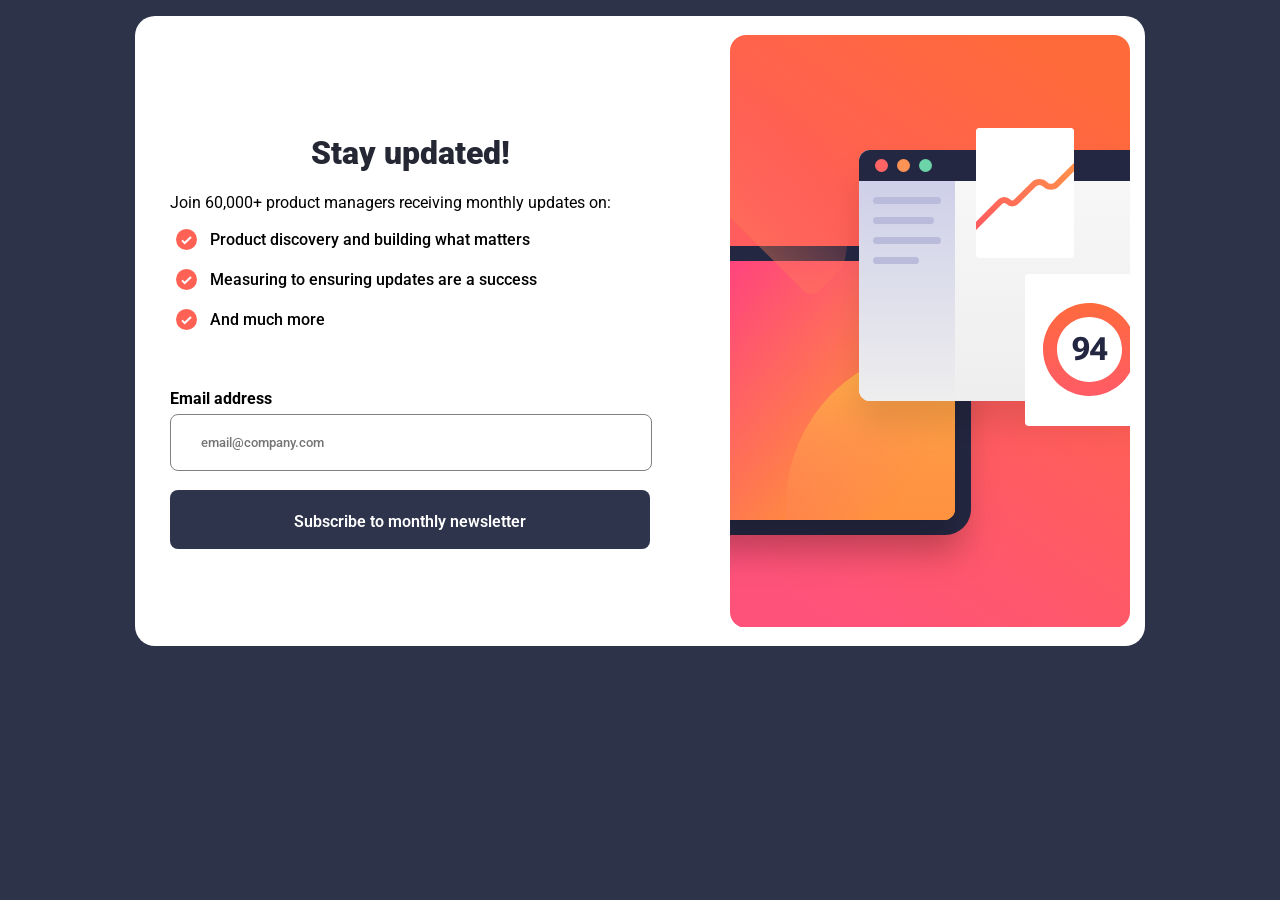
<file: index.html>
<!DOCTYPE html>
<html lang="en">
<head>
    <meta charset="UTF-8">
    <meta name="viewport" content="width=device-width, initial-scale=1.0">
    <title>Document</title>
    <link rel="icon" href="favicon-32x32.png">
    <link rel="stylesheet" href="style.css">
</head>
    <div class="container">
        <div class="texts-area">
        <h1>Stay updated!</h1>
        <p>Join 60,000+ product managers receiving monthly updates on:</p>

        <ul>
            <li>Product discovery and building what matters</li>
            <br>
            <li>Measuring to ensuring updates are a success</li>
            <br>
            <li>And much more</li>
        </ul>
        <form name="form" action="desktop_success.html" novalidate  onsubmit="return(validate())" >
            <div><p class="email-address">Email address</p><p id="error" class="error"></p></div>
            <input type="email" id="email" name="email" class="email" placeholder="email@company.com" id="email" >
        </label>
            <br><br>
            <button class="submit" type="submit" name="submit"><h3 class="btn"><h3>Subscribe to monthly newsletter</h3></button>
        </form>
        </div>
       <div class="right-side"></div>
    </div>

    <script>
        function validate(){
            const emailInput = document.getElementById('email').value;
            const emailRegex = /^[^\s@]+@[^\s@]+\.[^\s@]+$/;
            if (document.form.email.value == ""){
                document.getElementById('error').style.display = 'block';
                document.getElementById('error').innerHTML = 'Email cannot be empty';
                document.getElementById('email').style.backgroundColor = 'hsl(0, 100%, 94%)';
                document.form.email.focus()
                return false
            }

            if (!emailRegex.test(emailInput)){
                document.getElementById('error').style.display = 'block';
                document.getElementById('error').innerHTML = 'Valid email required';
                document.getElementById('email').style.backgroundColor = 'hsl(0, 100%, 94%)';
                document.form.email.focus()
                return false
            }

        }

    
    </script>
<body>
</html>
</file>
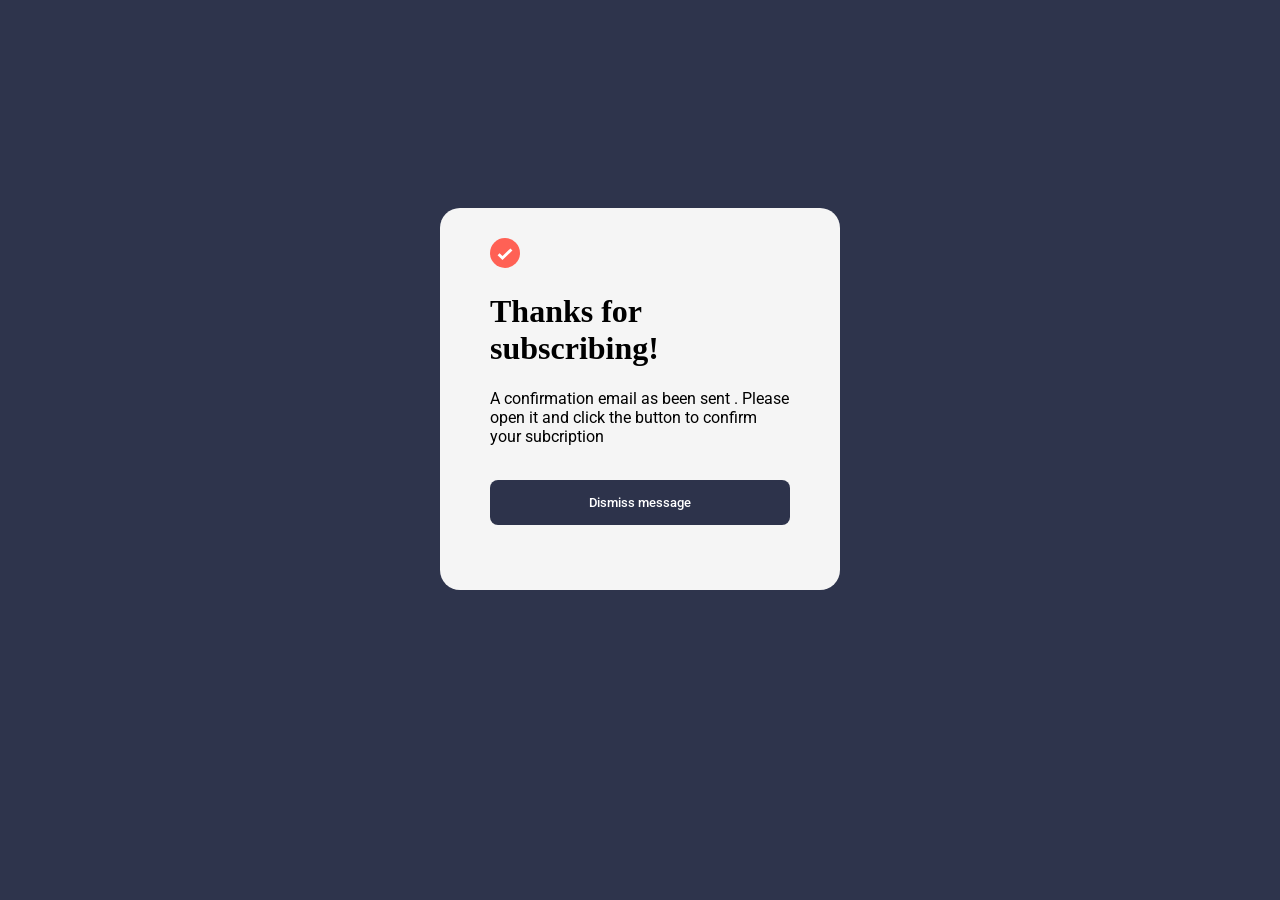
<file: desktop_success.html>
<!DOCTYPE html>
<html lang="en">
<head>
    <meta charset="UTF-8">
    <meta name="viewport" content="width=device-width, initial-scale=1.0">
    <title>Document</title>
    <style>
    @import url('https://fonts.googleapis.com/css2?family=Roboto:ital,wght@0,100;0,300;0,400;0,500;0,700;0,900;1,100;1,300;1,400;1,500;1,700;1,900&display=swap');
    body{
    background-color: rgba(23, 30, 56, 0.899);
    display: flex;
    justify-content: center;
    align-items: center;
    padding: 12.5rem;
    overflow: hidden;
   
    }
    .container{
        background-color: whitesmoke;
        height: 22rem;
        width: 18.75rem;
        border-radius: 1.25rem;
        padding-left: 3.125rem;
        padding-top: 1.875rem;
        padding-right: 3.125rem;
    }
    button{
        padding: 0.938rem;
        text-align: center;
        width: 18.75rem;
        border-radius: 0.5rem;
        border: none;
        background-color:rgba(23, 30, 56, 0.899);
        color: white;
        font-family: "Roboto", sans-serif;
        font-weight: 500;
    }
    button:hover{
    cursor: pointer;
    background: linear-gradient(to right , hsl(340, 75%, 63%), hsl(370, 100%, 65%));
    box-shadow: 1px 8px 18px hsl(370, 100%, 85%) ;

    }
    p{ 
    font-family: "Roboto", sans-serif;
    font-weight: 400;
    font-style: normal;
    }
    @media screen and (max-width: 29.688rem) {
        .container{
            min-width: 100%;
            border-radius: 0%;
            height: fit-content;
            
        }
        button{
            margin-top: 100%;
        }
        body{
            padding: 0;
            margin: 0;
            display: block;
        }
    }
    </style>
</head>
<body>
    <div class="container">
        <img src="icon-list.svg" width="30px">
        <h1>Thanks for subscribing!</h1>
        <P>A confirmation email as been sent <b id="userEmail"></b>. Please open it and click the button to confirm your subcription </P>
        <br>
        <button>Dismiss message</button>
    </div>

    <script>
        const urlParams = new URLSearchParams(window.location.search);
        const email = urlParams.get('email');
        document.getElementById('userEmail').innerHTML = email;
    </script>
</body>
</html>
</file>
<file: style.css>
@import url('https://fonts.googleapis.com/css2?family=Roboto:ital,wght@0,100;0,300;0,400;0,500;0,700;0,900;1,100;1,300;1,400;1,500;1,700;1,900&display=swap');
*{
    font-family:"Roboto";
    
}

body{
    background-color: rgba(22, 29, 54, 0.899);
    display: flex;
    justify-content: center;
    align-items: center;
    padding: 0;
    padding-top: 1rem;
    margin: 0;
}
h1{
    font-family: "Roboto", sans-serif;
    font-weight: 900;
    font-style:normal;
    text-align: center;
    color:hsla(227, 42%, 8%, 0.899);
}
p{
  font-family: "Roboto", sans-serif;
  font-weight: 400;
  font-style: normal;
}
li{
    font-family: "Roboto", sans-serif;
    font-weight: 500;
    font-style: normal; 
}
.container{
    height: 37.5rem;
    min-width: 55%;
    display: flex;
    padding: 15px;
    align-items: center;
    justify-content: center;
    border-radius: 20px;
    background-color: white;
    overflow: hidden;
    gap: 3.75rem;
}

ul{
    list-style-type: none;
    padding: 0;
    margin-bottom: 2.68rem;
    
}
li{
    background-image: url(icon-list.svg);
    background-repeat: no-repeat;
    background-position: 0.4rem;
    padding-left: 2.5rem;
    padding-top: 0.068rem;
    padding-bottom: 0.068rem;
    margin: 0%;
    
}
.texts-area{
    height: fit-content;
    width: 30rem;
    padding: 1.25rem;
}

.right-side{
    width: 25rem;
    height: 37rem;
    background-image: url(illustration-sign-up-desktop.svg);
    background-repeat: no-repeat;
}
h3{
    margin-bottom: 0.625rem;
    font-family: "Roboto", sans-serif;
    font-weight: 600;
}
.email{
    padding: 0;
    padding-top: 1.25rem;
    padding-bottom: 1.25rem;
    min-width: 100%;
    border-radius: 0.5rem;
    border: 1px solid grey;
    font-family: "Roboto", sans-serif;
    font-weight: 500;
    font-style: normal;
    text-indent: 1.875rem; 
}



.email:hover{
    cursor: pointer;
}
.submit{
    width: 100%;
    padding: 0.5rem;
    border-radius: 0.5rem;
    border: none;
    background-color:rgba(23, 30, 56, 0.899);
    color: white;
    
}
.submit:hover{
    cursor: pointer;
    background: linear-gradient(to right , hsl(340, 75%, 63%), hsl(370, 100%, 65%));
    box-shadow: 1px 8px 18px hsl(370, 100%, 85%) ;
}
.btn{
    font-family: "Roboto", sans-serif;
    font-weight: 600;
}
.email-address{
    display: inline-block;
    margin-bottom: 0.375rem;
    font-weight: bold;
}
.error{
    float: right;
    color: hsl(0, 100%, 44%);
    display: none;
    margin-bottom: 0.375rem;
    margin-right: 0.875rem;
}
a{
    color: white;
    text-decoration: none;
}

@media screen and (max-width: 40rem) {
    body{
        margin: 0%;
        padding: 0%;
        background-color: white;
    }
    .container{
        flex-direction: column-reverse;
        border-radius: 0%;
        overflow: visible;
        height: fit-content;
        gap: 0;
        width: 100vw;
        padding-top: 0;
      
    }

    .right-side{
        background: url(illustration-sign-up-mobile.svg);
        background-repeat: no-repeat;
        max-height: 284px;
        width: 375px;
        margin: 0%;
    }

    .texts-area{
        max-width: 100%;
    }
}
</file>
